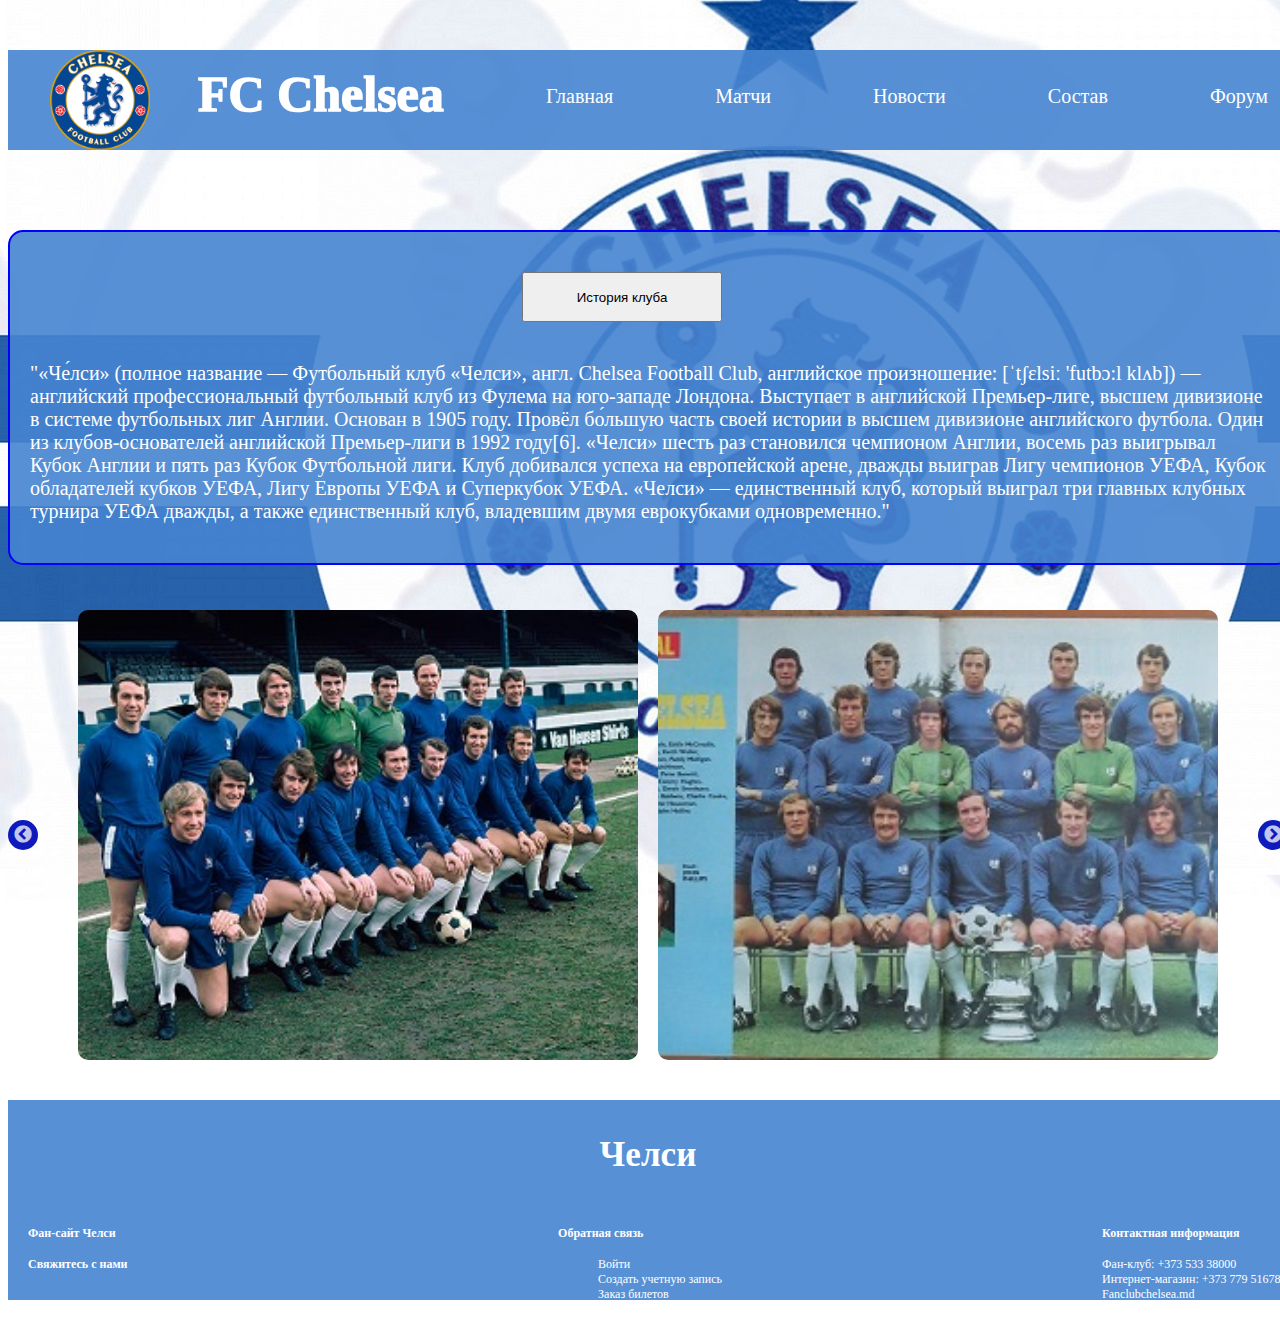
<file: index.html>
<!DOCTYPE html>
<html>

<head>
    <meta charset="utf-8">
    <title></title>
    <link href="https://cdn.jsdelivr.net/npm/bootstrap@5.1.3/dist/css/bootstrap.min.css" rel="stylesheet" integrity="sha384-1BmE4kWBq78iYhFldvKuhfTAU6auU8tT94WrHftjDbrCEXSU1oBoqyl2QvZ6jIW3" crossorigin="anonymous">
    <link rel="stylesheet" type="text/css" href="style.css">
    <link rel="stylesheet" href="https://use.fontawesome.com/releases/v5.15.4/css/all.css" integrity="sha384-DyZ88mC6Up2uqS4h/KRgHuoeGwBcD4Ng9SiP4dIRy0EXTlnuz47vAwmeGwVChigm" crossorigin="anonymous">
</head>

<body>
    <div class="navigation"></div>
    <img class="logo" src="580b57fcd9996e24bc43c4e1.png" >
    <div class="history2">
        <div class="history3"><button type="button" class="btn btn-primary">История клуба</button></div>
        <p>"«Че́лси» (полное название — Футбольный клуб «Челси», англ. Chelsea Football Club, английское произношение: [ˈtʃɛlsiː 'futbɔ:l klʌb]) — английский профессиональный футбольный клуб из Фулема на юго-западе Лондона. Выступает в английской Премьер-лиге,
            высшем дивизионе в системе футбольных лиг Англии. Основан в 1905 году. Провёл бо́льшую часть своей истории в высшем дивизионе английского футбола. Один из клубов-основателей английской Премьер-лиги в 1992 году[6]. «Челси» шесть раз становился
            чемпионом Англии, восемь раз выигрывал Кубок Англии и пять раз Кубок Футбольной лиги. Клуб добивался успеха на европейской арене, дважды выиграв Лигу чемпионов УЕФА, Кубок обладателей кубков УЕФА, Лигу Европы УЕФА и Суперкубок УЕФА. «Челси»
            — единственный клуб, который выиграл три главных клубных турнира УЕФА дважды, а также единственный клуб, владевшим двумя еврокубками одновременно."</p>
    </div>
    
    <div class="slide">
        <img src="2.jpg">
        <img src="3.jpg">
        <img src="4.jpg">
        <img src="5.jpg">
    </div>
   
    
<footer class="index1">
    
</footer>
   
    <script src="https://code.jquery.com/jquery-3.3.1.min.js"></script>
    <link rel="stylesheet" type="text/css" href="slick-1.8.1/slick/slick.css">
    <link rel="stylesheet" type="text/css" href="slick-1.8.1/slick/slick-theme.css">

    <script src="slick-1.8.1/slick/slick.min.js"></script>
    
    <script src="https://cdn.jsdelivr.net/npm/bootstrap@5.1.3/dist/js/bootstrap.bundle.min.js" integrity="sha384-ka7Sk0Gln4gmtz2MlQnikT1wXgYsOg+OMhuP+IlRH9sENBO0LRn5q+8nbTov4+1p" crossorigin="anonymous"></script>
     
    <script src="footer.js"></script>
<script src="slider.js"></script>
<script src="script.js"></script>

</body>

</html>
</file>
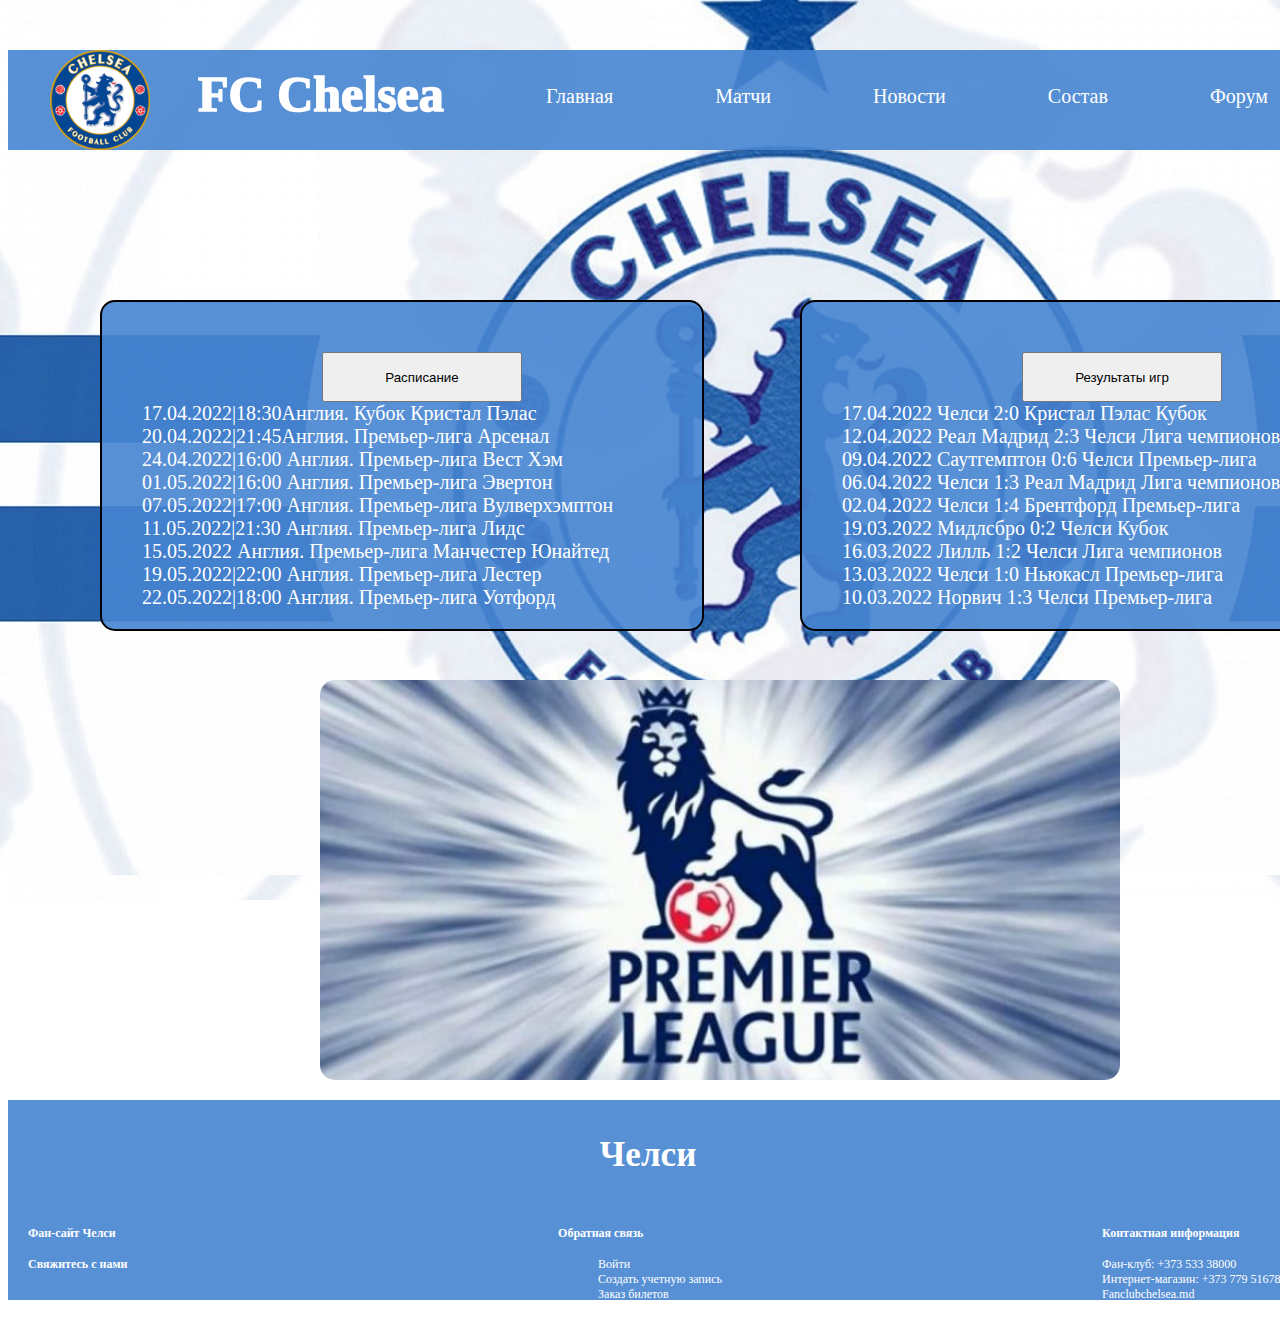
<file: index2.html>
<!DOCTYPE html>
<html lang="en">

<head>
    <meta charset="UTF-8">
    <meta http-equiv="X-UA-Compatible" content="IE=edge">
    <meta name="viewport" content="width=device-width, initial-scale=1.0">
    <title>Матчи</title>
    <link href="https://cdn.jsdelivr.net/npm/bootstrap@5.1.3/dist/css/bootstrap.min.css" rel="stylesheet" integrity="sha384-1BmE4kWBq78iYhFldvKuhfTAU6auU8tT94WrHftjDbrCEXSU1oBoqyl2QvZ6jIW3" crossorigin="anonymous">
    <link rel="stylesheet" href="style.css">
    <link rel="stylesheet" href="https://use.fontawesome.com/releases/v5.15.4/css/all.css" integrity="sha384-DyZ88mC6Up2uqS4h/KRgHuoeGwBcD4Ng9SiP4dIRy0EXTlnuz47vAwmeGwVChigm" crossorigin="anonymous">

</head>

<body>
    <div class="navigation"></div>
    <img class="logo" src="580b57fcd9996e24bc43c4e1.png" >
    <div class="all">
        <div class="trener"></div>
        <div class="calend">
            <ul class="liga">
                <li><button type="button" class="btn btn-primary">Результаты игр</button></li>
                <li><a href="">17.04.2022 Челси 2:0 Кристал Пэлас Кубок</a></li>
                <li><a href="">12.04.2022 Реал Мадрид 2:3 Челси Лига чемпионов</a></li>
                <li><a href="">09.04.2022 Саутгемптон 0:6 Челси Премьер-лига</a></li>
                <li><a href="">06.04.2022 Челси 1:3 Реал Мадрид Лига чемпионов</a></li>
                <li><a href="">02.04.2022 Челси 1:4 Брентфорд Премьер-лига</a></li>
                <li><a href="">19.03.2022 Мидлсбро 0:2 Челси Кубок</a></li>
                <li><a href="">16.03.2022 Лилль 1:2 Челси Лига чемпионов</a></li>
                <li><a href="">13.03.2022 Челси 1:0 Ньюкасл Премьер-лига</a></li>
                <li><a href="">10.03.2022 Норвич 1:3 Челси Премьер-лига</a></li>
            </ul>
        </div>
    </div>
        <div class="tuhel"><img src="calendar.jpg"></div>

<div class="test"></div>
    <footer>

    </footer>
    <link rel="stylesheet" type="text/css" href="slick-1.8.1/slick/slick.css">
    <link rel="stylesheet" type="text/css" href="slick-1.8.1/slick/slick-theme.css">
    <script src="https://code.jquery.com/jquery-3.6.0.slim.min.js"></script>
    <script src="slick-1.8.1/slick/slick.min.js"></script>
    <script src="script.js"></script>
    <script src="footer.js"></script>
</body>

</html>
</file>
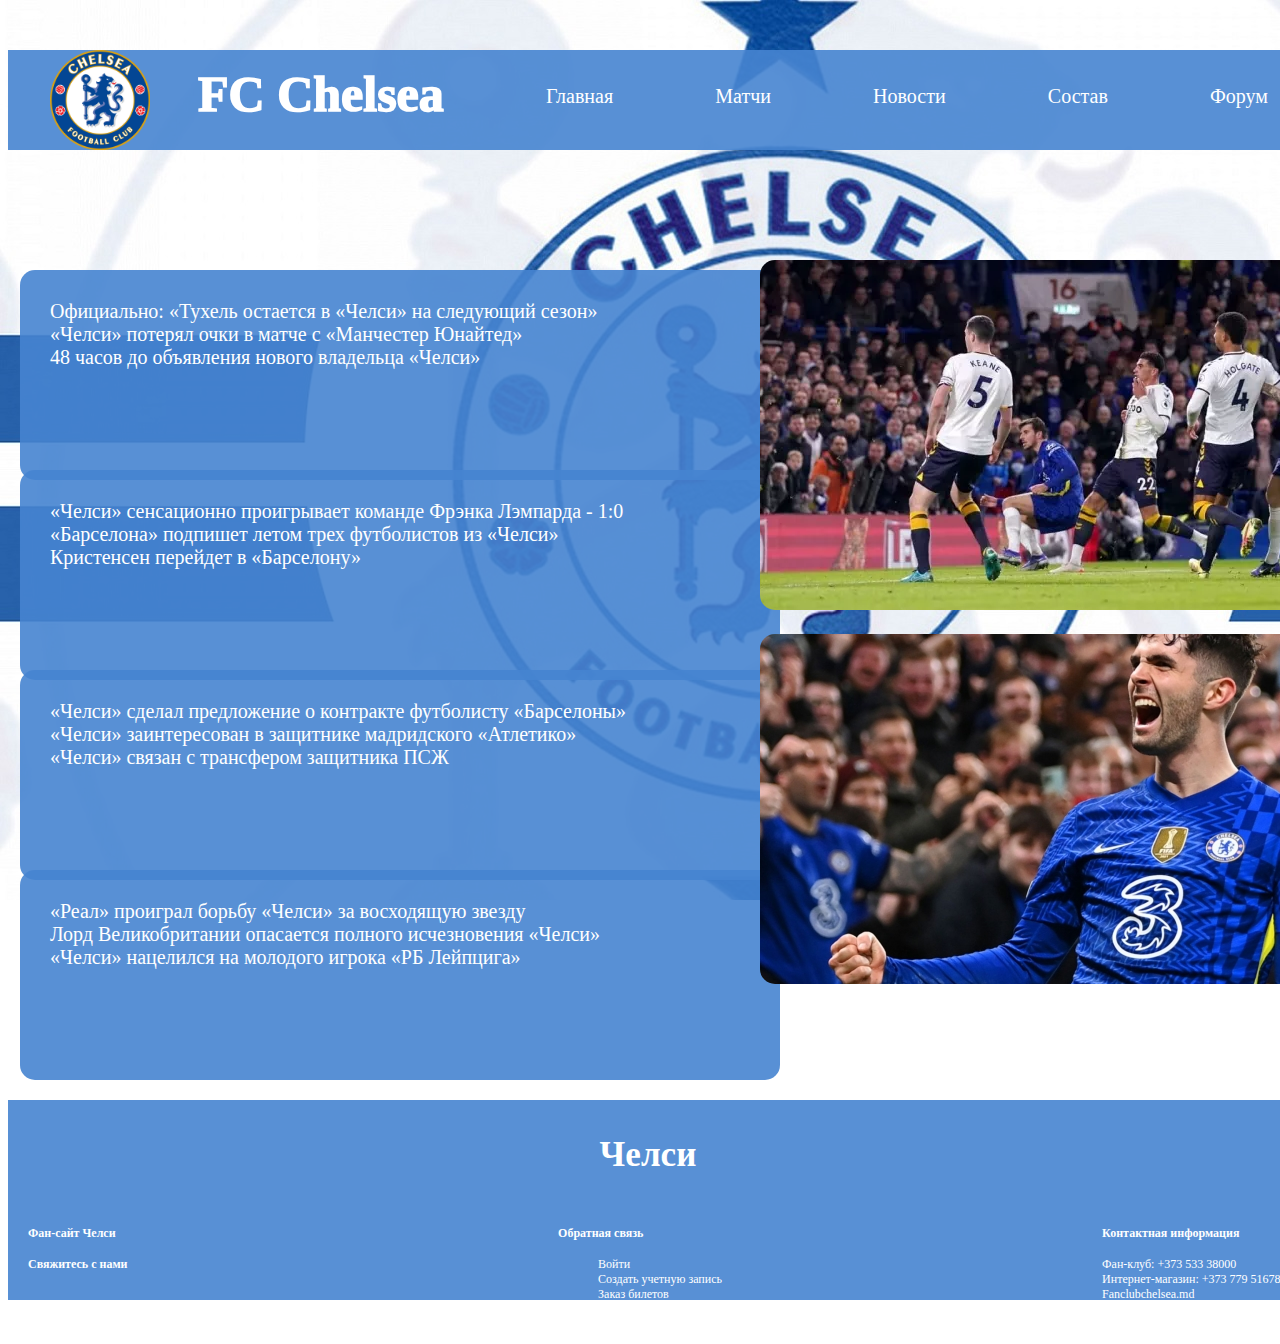
<file: index3.html>
<!DOCTYPE html>
<html>

<head>
    <meta charset="utf-8">
    <title>Новости</title>
    <link href="https://cdn.jsdelivr.net/npm/bootstrap@5.1.3/dist/css/bootstrap.min.css" rel="stylesheet" integrity="sha384-1BmE4kWBq78iYhFldvKuhfTAU6auU8tT94WrHftjDbrCEXSU1oBoqyl2QvZ6jIW3" crossorigin="anonymous">
    <link rel="stylesheet" type="text/css" href="style.css">
    <link rel="stylesheet" href="https://use.fontawesome.com/releases/v5.15.4/css/all.css" integrity="sha384-DyZ88mC6Up2uqS4h/KRgHuoeGwBcD4Ng9SiP4dIRy0EXTlnuz47vAwmeGwVChigm" crossorigin="anonymous">
</head>

<body>
    <div class="navigation"></div>
    <img class="logo" src="580b57fcd9996e24bc43c4e1.png" >
    <div>
        <ul class="news">
            <li><a href="https://chelseablues.ru/news/oficialno_tukhel_ostaetsja_v_chelsi_na_sledujushhij_sezon/2022-04-27-84762">Официально: «Тухель остается в «Челси» на следующий сезон»</a></li>
            <li><a href="https://chelseablues.ru/news/chelsi_poterjal_ochki_v_matche_s_manchester_junajted/2022-04-28-84822">«Челси» потерял очки в матче с «Манчестер Юнайтед»</a></li>
            <li><a href="https://chelseablues.ru/news/48_chasov_do_objavlenija_novogo_vladelca_chelsi/2022-04-27-84770">48 часов до объявления нового владельца «Челси»</a></li>
        </ul>
    </div>
    <div>
        <ul class="news1">
            <li><a href="https://chelseablues.ru/news/chelsi_sensacionno_proigryvaet_komande_frehnka_lehmparda_1_0/2022-05-01-84941">«Челси» сенсационно проигрывает команде Фрэнка Лэмпарда - 1:0</a></li>
            <li><a href="https://chelseablues.ru/news/barselona_podpishet_letom_trekh_futbolistov_iz_chelsi/2022-05-03-85077">«Барселона» подпишет летом трех футболистов из «Челси»</a></li>
            <li><a href="https://chelseablues.ru/news/kristensen_perejdet_v_barselonu/2022-05-03-85044">Кристенсен перейдет в «Барселону»</a></li>
        </ul>
    </div>
    <div>
        <ul class="news2">
            <li><a href="https://chelseablues.ru/news/chelsi_sldelal_predlozhenie_o_kontrakte_futbolistu_barselony/2022-05-04-85090">«Челси» сделал предложение о контракте футболисту «Барселоны»</a></li>
            <li><a href="https://chelseablues.ru/news/chelsi_zainteresovan_v_zashhitnike_madridskogo_atletiko/2022-05-04-85089">«Челси» заинтересован в защитнике мадридского «Атлетико»</a></li>
            <li><a href="https://chelseablues.ru/news/chelsi_svjazan_s_transferom_zashhitnika_pszh/2022-05-04-85087">«Челси» связан с трансфером защитника ПСЖ</a></li>
        </ul>
    </div>
    <div>
        <ul class="news3">
            <li><a href="https://chelseablues.ru/news/real_proigral_borbu_chelsi_za_voskhodjashhuju_zvezdu/2022-05-04-85085">«Реал» проиграл борьбу «Челси» за восходящую звезду</a></li>
            <li><a href="https://chelseablues.ru/news/lord_velikobritanii_opasaetsja_polnogo_ischeznovenija_chelsi/2022-05-04-85084">Лорд Великобритании опасается полного исчезновения «Челси»</a></li>
            <li><a href="https://chelseablues.ru/news/chelsi_nacelilsja_na_molodogo_igroka_rb_lejpciga/2022-05-04-85081">«Челси» нацелился на молодого игрока «РБ Лейпцига»</a></li>
        </ul>
    </div>
        <div class="photo">
            <img src="12.jpg">
            <img src="13.jpg">
        </div>
    <div class="test"></div>
<footer></footer>
    <script src="footer.js"></script>
    <script src="script.js"></script>
</body>

</html>
</file>
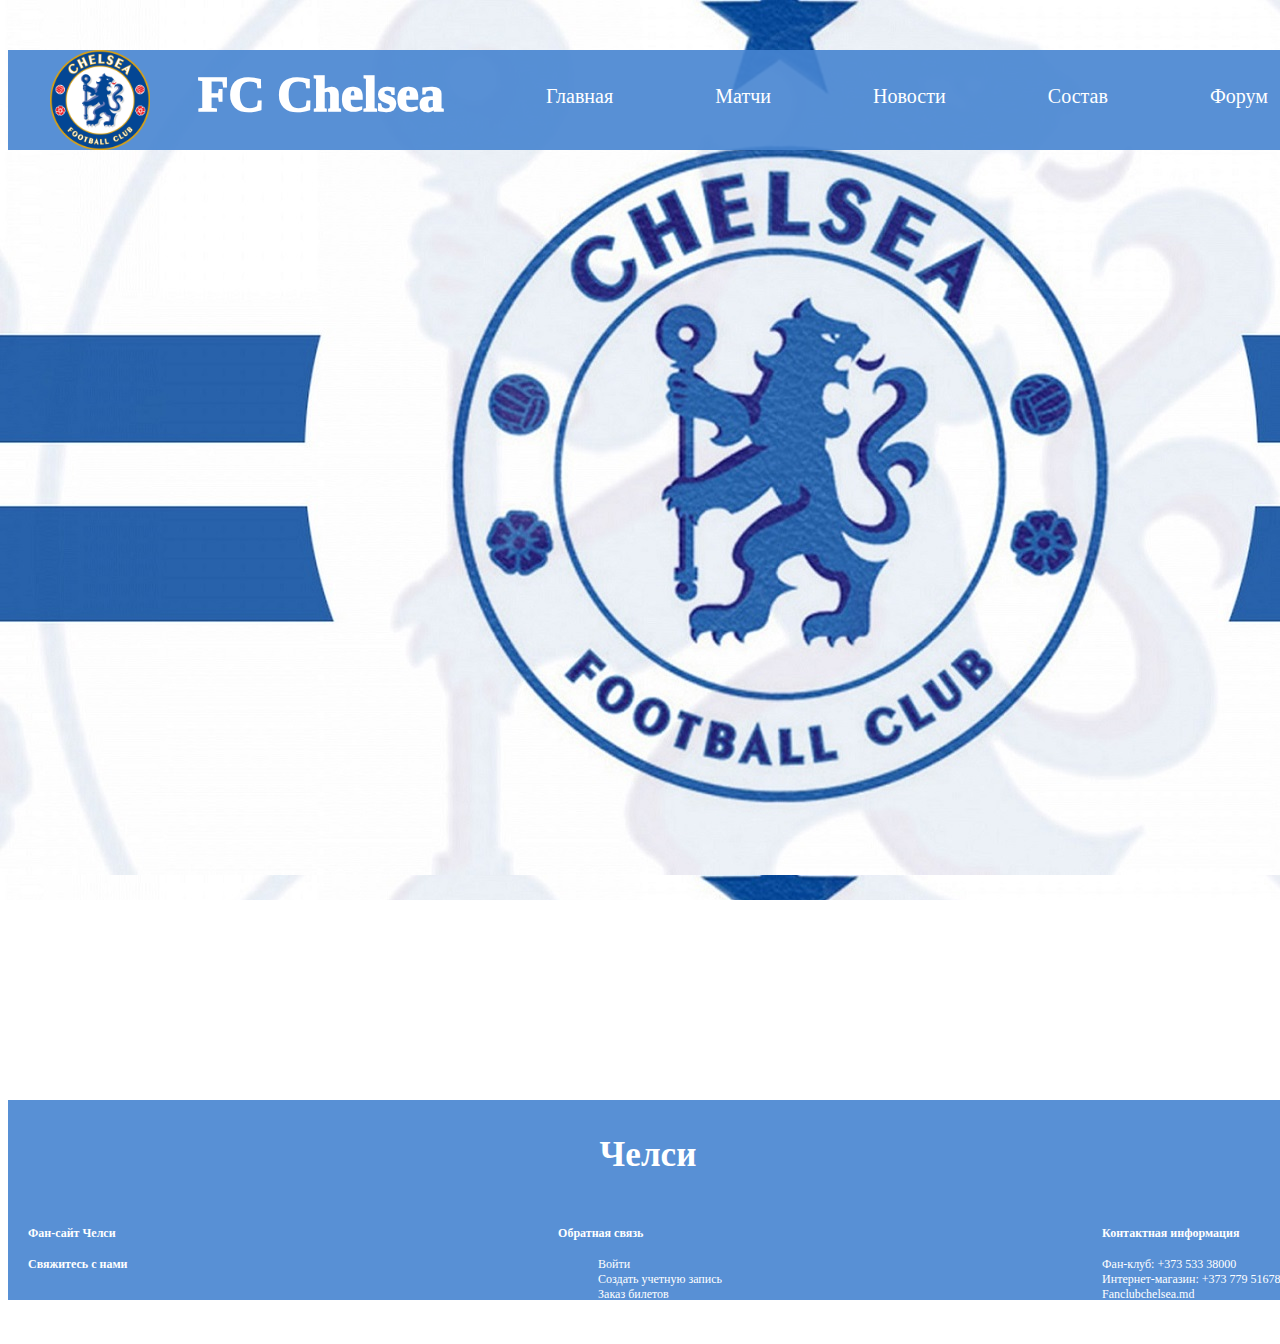
<file: index5.html>
<!DOCTYPE html>
<html>
<head>
	<meta charset="utf-8">
	<title>Форум</title>
	<link href="https://cdn.jsdelivr.net/npm/bootstrap@5.1.3/dist/css/bootstrap.min.css" rel="stylesheet" integrity="sha384-1BmE4kWBq78iYhFldvKuhfTAU6auU8tT94WrHftjDbrCEXSU1oBoqyl2QvZ6jIW3" crossorigin="anonymous">
    <link rel="stylesheet" type="text/css" href="style.css">
    <link rel="stylesheet" href="https://use.fontawesome.com/releases/v5.15.4/css/all.css" integrity="sha384-DyZ88mC6Up2uqS4h/KRgHuoeGwBcD4Ng9SiP4dIRy0EXTlnuz47vAwmeGwVChigm" crossorigin="anonymous">
</head>
<body>
	<div class="navigation"></div>
	<img class="logo" src="580b57fcd9996e24bc43c4e1.png" >

	<footer></footer>
<script src="footer.js"></script>
<script src="script.js"></script>
</body>
</html>
</file>
<file: style.css>
body {
    background-image: url(chelsea.jpg);
    width: 100%;
    height: 100vh;
    overflow-x: hidden;
    background-attachment: fixed;
    
}

.navigation {
    background-color: rgba(70, 132, 208, 0.9);
    width: 100%;
    height: 100px;
    margin-top: 50px;
}

.football {
    display: flex;
    flex-direction: row;
    font-size: 20px;
    margin-left: 100px;
    justify-content: space-between;
    color: white;
    padding-top: 35px;
    padding-right: 20px;
    list-style-type: none;
}

.football a {
    text-decoration: none;
    color: white;
}

.football li:nth-child(1) {
    color: white;
    font-size: 50px;
    font-weight: 999;
    margin-left: 50px;
    margin-top: -20px;
}

.logo {
    width: 100px;
    height: 100px;
    position: absolute;
    top: 50px;
    left: 50px;
    position: absolute;
}

.history2 {
    width: 100%;
    height: fit-content;
    margin-top: 80px;
    border: 2px solid blue;
    background-color: rgba(70, 132, 208, 0.9);
    position: absolute;
    border-radius: 15px;
}
.history3 {
    padding-left: 40%;
    padding-top: 10px;
    }

.history2 p {
    font-size: 20px;
    padding: 20px;
    color: white;
}

.slide img {
    width: 349px;
    height: 450px;
    object-fit: cover;
    padding: 10px;
    border-radius: 20px;
}
.slide {
    /*position: relative;*/
    padding: 0px 60px; 
    top: 450px;

}
.slide .slick-prev,
.slide .slick-next{
    height: 30px;
    width: 30px;
    background-size: cover;
    font-size: 0;
    position: absolute;
    top: 50%;
    border-radius: 50%;
}
.slide .slick-arrow.slick-prev{
    left: 0;
    background-color: rgb(14, 26, 188);
    /*background-image: url(left.png);*/
}
.slide .slick-arrow.slick-next{
    right: 0; 
    background-color: rgb(14, 26, 188);
    /*background-image: url(right.png);*/
}

/*index2*/

.trener,
.calend {
    width: 600px;
    height: fit-content;
    top: 300px;
    border: 2px solid black;
    background-color: rgba(70, 132, 208, 0.9);
    position: absolute;
    left: 100px;
    border-radius: 15px;
}
.tuhel{
    position: absolute;
    top: 680px;
    width: 800px;
    height: 400px;
    left: 25%;
}
.tuhel img{
    width: 100%;
    height: 100%;
    object-fit: cover;
    border-radius: 15px;
}

.calendar,
.liga {
    color: white;
    font-size: 20px;
    list-style-type: none;
    border-radius: 15px;
}

.calend {
    left: 800px;
}

.liga a {
    text-decoration: none;
    color: white;
}

.calendar li:nth-child(1),
.liga li:nth-child(1) {
    font-size: 30px;
    text-align: center;
    color: white;
}

.history {
    width: fit-content;
    height: fit-content;
    border: 2px solid black;
    margin-top: 200px;
    background-color: rgba(70, 132, 208, 0.9);
}

footer {
    height: 200px;
    width: 100%;
    position: absolute;
    top: 1100px;
    background-color: rgba(70, 132, 208, 0.9);
}

.footertitle {
    display: flex;
    justify-content: center;
    font-size: 30px;
    color: rgb(255, 255, 255);
}

.end {
    display: flex;
    flex-direction: row;
    color: white;
    font-size: 12px;
    justify-content: space-between;
}

.kabinet a {
    color: white;
}

.footer1 {
    margin-left: 20px;
}

.icons {
    display: flex;
    flex-direction: row;
    justify-content: space-around;
    margin-top: 10px;
    height: 30px;
    width: 150px;
    font-size: 20px;
}

.fa-telegram {
    color: darkblue;
}

.fa-viber {
    color: violet;
}

.fa-whatsapp {
    color: white;
}

.fa-facebook {
    color: darkblue;
}

.fa-skype {
    color: darkblue;
}

.fa-at {
    color: black;
}


/*index3*/

.news,
.news1,
.news2,
.news3 {
    position: absolute;
    font-size: 20px;
    color: darkblue;
    background-color: rgba(70, 132, 208, 0.9);
    width: 700px;
    height: 150px;
    padding: 30px;
    left: 20px;
    border-radius: 15px;
}
.news{
    top: 250px;
}
.news1{
    top: 450px;
}
.news2{
    top: 650px;
}
.news3{
    top: 850px;
}
a {
    text-decoration: none;
    color: rgb(255, 255, 255);
}
li{
    list-style-type: none;
}
.photo{
    position: absolute;
    top: 250px;
    width: 750px;
    height: 350px;
    left: 750px;
}
.photo img{
    width: 100%;
    height: 100%;
    object-fit: cover;
    margin: 10px;
    border-radius: 15px;
}
/* index4.html */
.knopka{
    margin-top: 50px;
    margin-left: 50px;
}
.btn-primary{
    width: 200px;
    height: 50px;
    margin-top: 30px;
}
.keepers{
    display: flex;
    flex-direction: row;
    justify-content: center;
    background-color: rgba(70, 132, 208, 0.9);
    margin-top: 50px;
    height: 120px;
}
.mendy,
.kepa,
.bet{
    display: flex;
    flex-direction: row;
    margin-left: 50px;
    margin-top: 10px;
}
.mendy img,
.kepa img,
.bet img{
    width: 80px;
    height: 100px;
    object-fit: cover;
    border-radius: 15px;
}
.defend{
    display: flex;
    flex-direction: row;
    justify-content: center;
    background-color: rgba(70, 132, 208, 0.9);
    flex-wrap: wrap;
    gap: 10px;
    margin-top: 20px;
    padding-right: 50px;
    height: 280px;
}
h6{
    margin: 20px;
}
.zah{
    margin-top: 60px;
    margin-right: 30px;
}
.azpi,
.alonso,
.silva,
.chaloba,
.chil,
.christ,
.rudiger,
.sarr,
.james{
    display: flex;
    flex-direction: row;
    margin-top: 10px;
}
.azpi img,
.alonso img,
.chil img,
.christ img,
.rudiger img,
.chaloba img,
.silva img,
.sarr img,
.james img{
    width: 80px;
    height: 100px;
    object-fit: cover;
    border-radius: 15px;
}
.midefend{
    display: flex;
    flex-direction: row;
    justify-content: center;
    background-color: rgba(70, 132, 208, 0.9);
    flex-wrap: wrap;
    gap: 10px;
    padding-right: 30px;
    margin-top: 20px;
    height: 280px;
}
.kante,
.kova,
.barkley,
.cheek,
.jorj,
.maunt,
.ziech,
.kai,
.saul{
    display: flex;
    flex-direction: row;
    margin-top: 10px;
}
.kante img,
.kova img,
.barkley img,
.cheek img,
.jorj img,
.maunt img,
.ziech img,
.kai img,
.saul img{
    width: 80px;
    height: 100px;
    object-fit: cover;
    border-radius: 15px;
}
.poluz{
    margin-top: 60px;
    margin-right: 30px;
}
.strikers{
    display: flex;
    flex-direction: row;
    justify-content: center;
    background-color: rgba(70, 132, 208, 0.9);
    flex-wrap: wrap;
    gap: 10px;
    padding-right: 30px;
    margin-top: 30px;
    height: 120px;
    margin-bottom: 20px;
}
.lukaku,
.werner,
.pulisic{
    display: flex;
    flex-direction: row;
    margin-top: 10px;
    margin-left: 50px;
}
.lukaku img,
.werner img,
.pulisic img{
    width: 80px;
    height: 100px;
    object-fit: cover;
    border-radius: 15px;
}
a :hover{
    color: gold;
}
</file>
